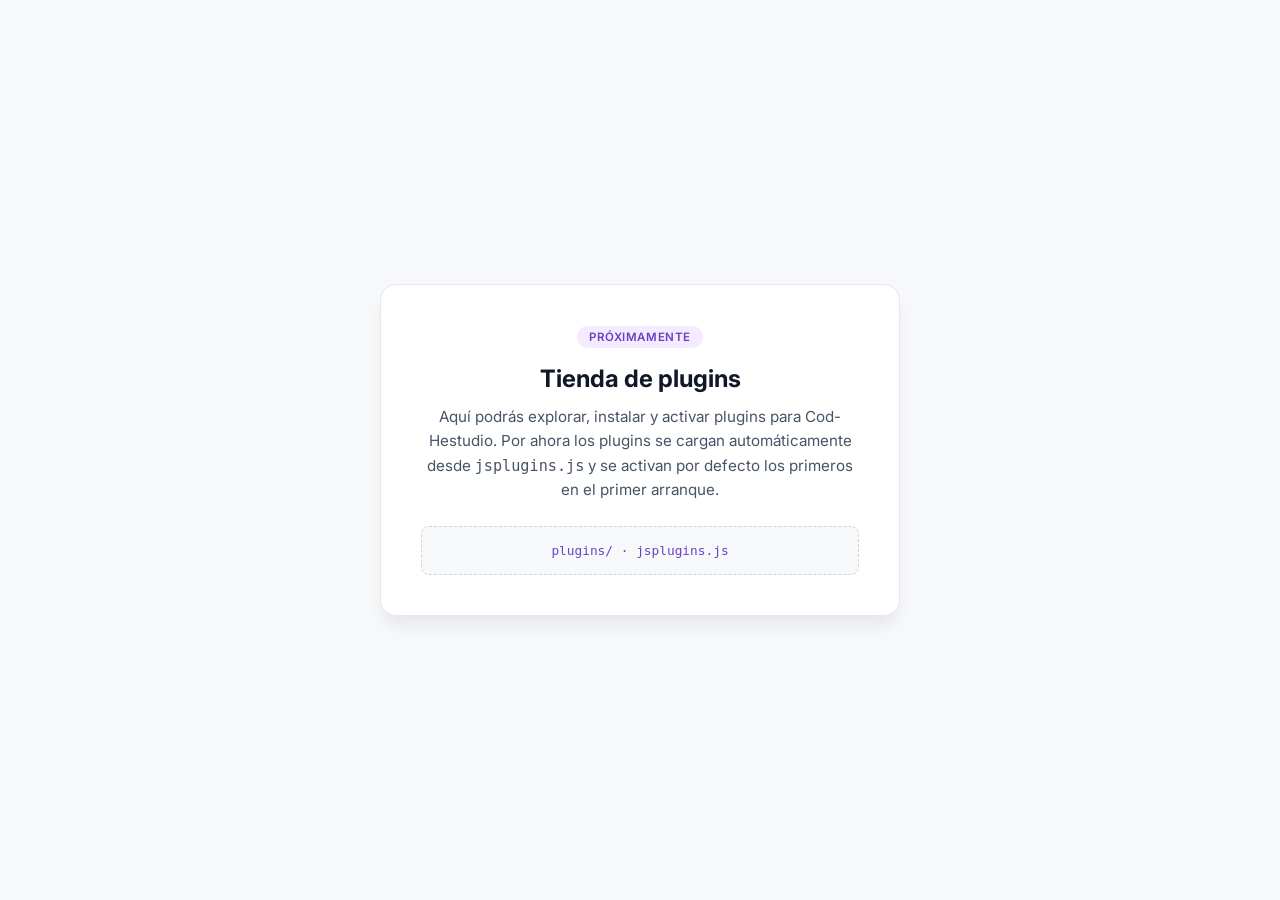
<file: editor/plugin-store.html>
<!DOCTYPE html>
<html lang="es">
<head>
  <meta charset="UTF-8">
  <title>Tienda de plugins · Cod-Hestudio</title>
  <link rel="preconnect" href="https://fonts.googleapis.com">
  <link rel="preconnect" href="https://fonts.gstatic.com" crossorigin>
  <link href="https://fonts.googleapis.com/css2?family=Inter:wght@400;500;600;700&display=swap" rel="stylesheet">
  <style>
    * { margin: 0; padding: 0; box-sizing: border-box; }
    body {
      font-family: 'Inter', sans-serif;
      background: #F7F8FA;
      color: #101828;
      display: flex;
      align-items: center;
      justify-content: center;
      min-height: 100vh;
      padding: 24px;
    }
    .card {
      background: #fff;
      border: 1px solid #E4E7EC;
      border-radius: 16px;
      padding: 40px;
      max-width: 520px;
      text-align: center;
      box-shadow: 0 12px 16px -4px rgba(16,24,40,0.08);
    }
    .badge {
      display: inline-block;
      padding: 4px 12px;
      background: #F4EBFF;
      color: #6941C6;
      border-radius: 999px;
      font-size: 0.72rem;
      font-weight: 600;
      letter-spacing: 0.05em;
      text-transform: uppercase;
      margin-bottom: 16px;
    }
    h1 { font-size: 1.5rem; margin-bottom: 12px; }
    p { color: #475467; line-height: 1.6; font-size: 0.95rem; }
    .plug {
      margin-top: 24px;
      padding: 16px;
      background: #F7F8FA;
      border: 1px dashed #D0D5DD;
      border-radius: 8px;
      font-family: 'JetBrains Mono', monospace;
      font-size: 0.8rem;
      color: #6941C6;
    }
  </style>
</head>
<body>
  <div class="card">
    <div class="badge">Próximamente</div>
    <h1>Tienda de plugins</h1>
    <p>
      Aquí podrás explorar, instalar y activar plugins para Cod-Hestudio.
      Por ahora los plugins se cargan automáticamente desde <code>jsplugins.js</code>
      y se activan por defecto los primeros en el primer arranque.
    </p>
    <div class="plug">plugins/ · jsplugins.js</div>
  </div>
</body>
</html>
</file>
